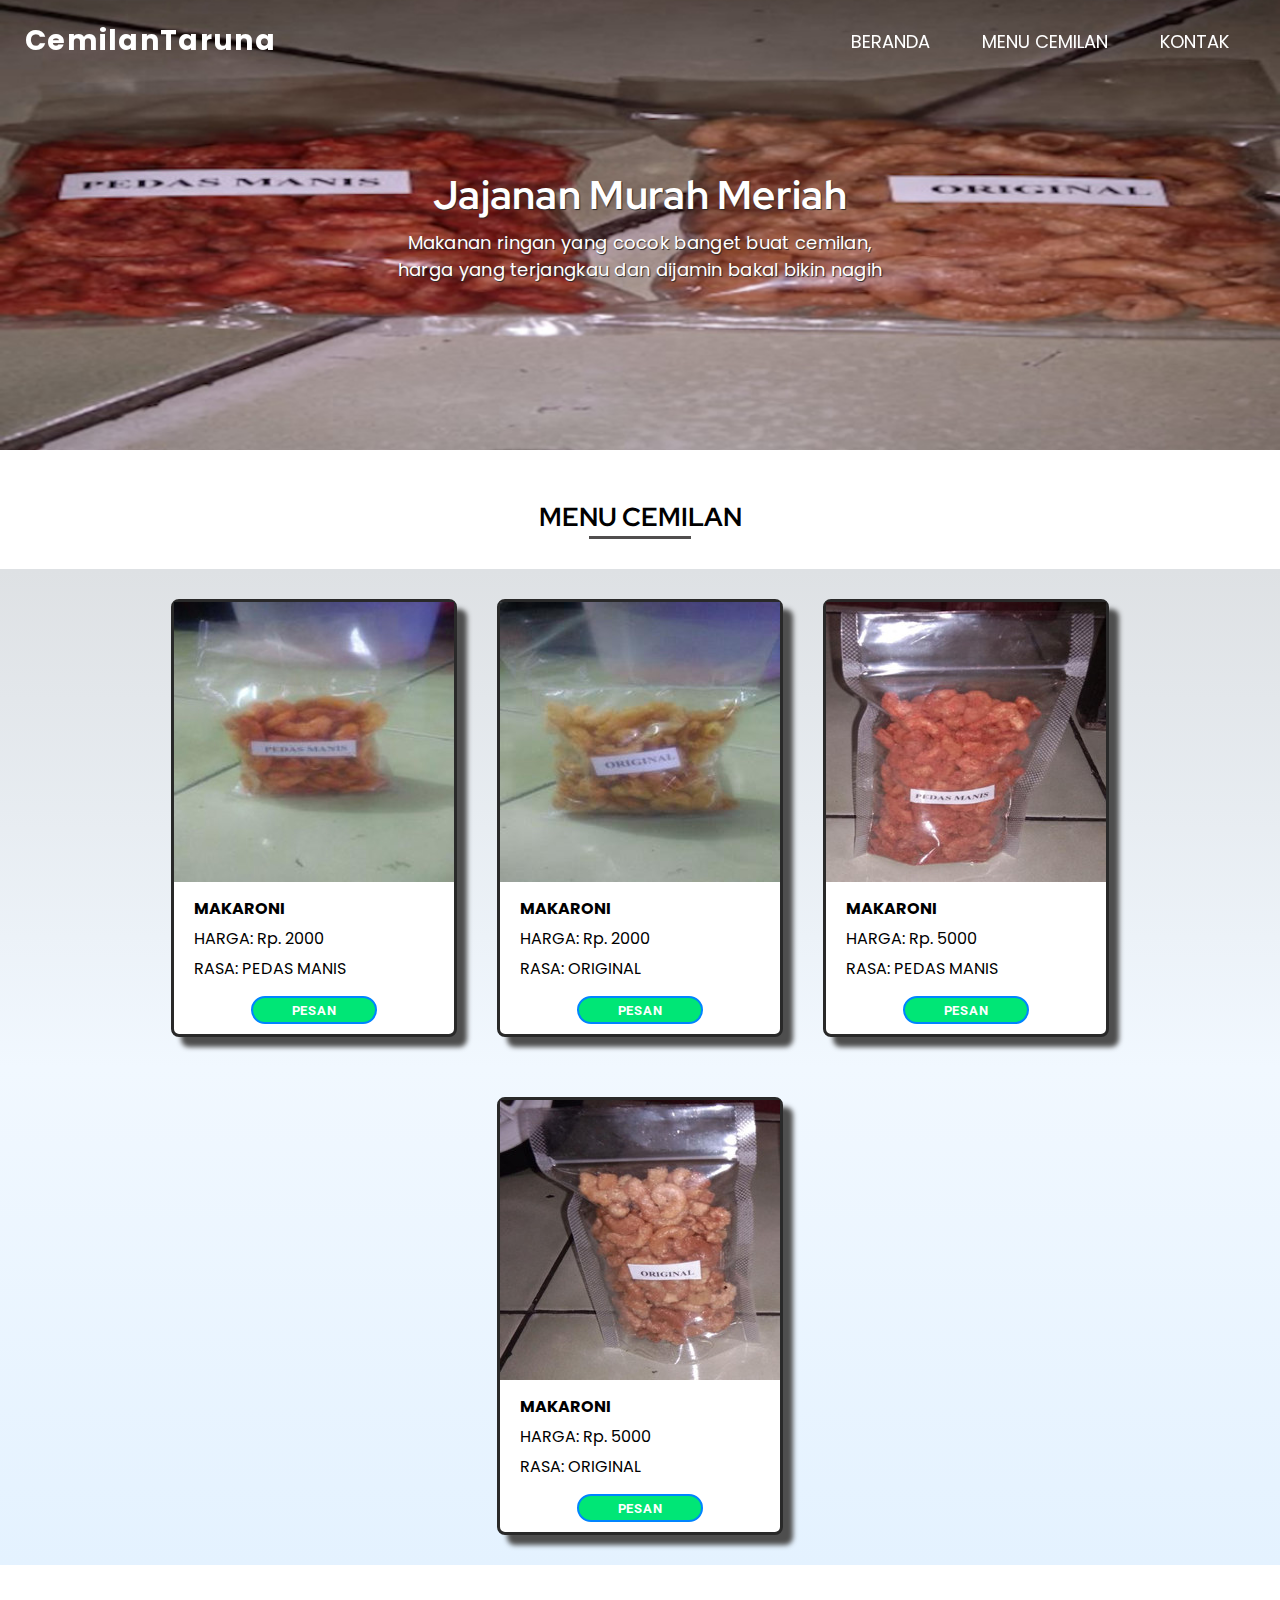
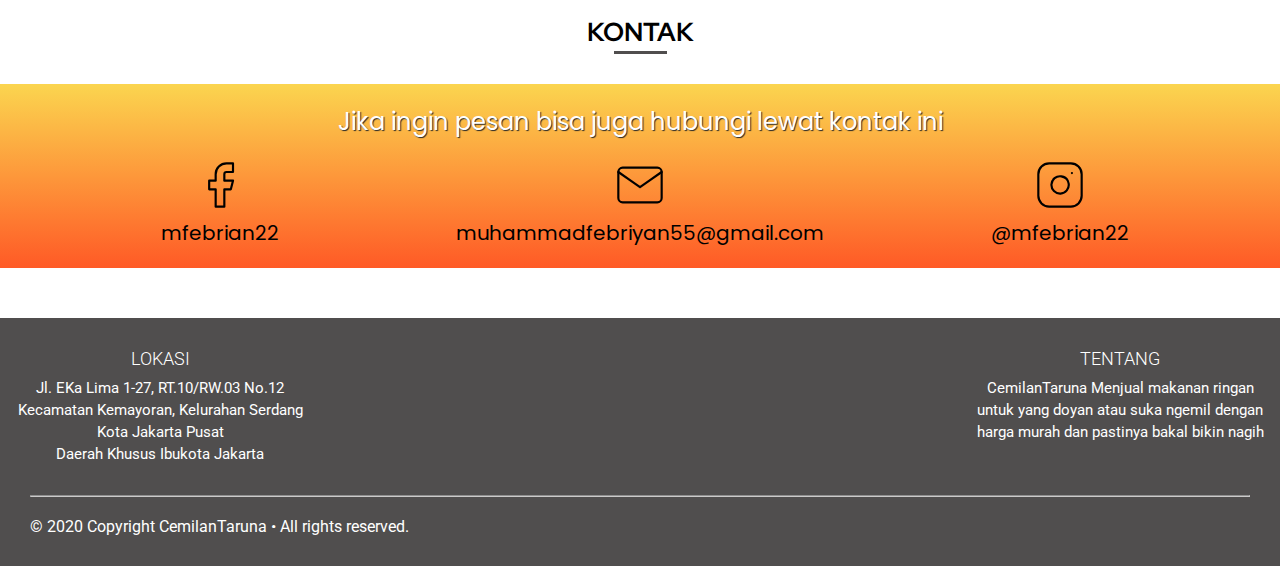
<file: index.html>
<!DOCTYPE html>
<html lang="en">

<head>
    <meta charset="UTF-8">
    <meta name="viewport" content="width=device-width, initial-scale=1.0">
    <link href="https://fonts.googleapis.com/css2?family=Poppins&display=swap" rel="stylesheet">
    <link href="https://fonts.googleapis.com/css2?family=Red+Hat+Display&display=swap" rel="stylesheet">
    <link href="https://fonts.googleapis.com/css2?family=Roboto:wght@500&display=swap" rel="stylesheet">
    <link rel="stylesheet" href="style.css">
    <title>CemilanTaruna</title>
</head>

<body id="home">
    <header>
        <nav>
            <h1 class="logo"><a href="#">CemilanTaruna</a></h1>
            <ul>
                <li><a href="#home">Beranda</a></li>
                <li><a href="#menu">Menu Cemilan</a></li>
                <li><a href="#kontak">Kontak</a></li>
            </ul>

            <div class="hamburger-menu">
                <input type="checkbox">
                <span></span>
                <span></span>
                <span></span>
            </div>
        </nav>

        <section class="info">
            <h3 class="judul">Jajanan Murah Meriah</h3>
            <p class="sub-judul">Makanan ringan yang cocok banget buat cemilan,
                <span class="bottom">harga yang terjangkau dan dijamin bakal bikin nagih</span>
            </p>
        </section>
    </header>

    <!-- Menu cemilan -->
    <section class="menu-cemilan" id="menu">
        <h3 class="judul-cemilan">Menu Cemilan</h3>
        <div class="cards">
            <div class="card">
                <img src="img/pedasmanis.jpg" alt="Pedas Manis">
                <h4 class="subjudul-cemilan">Makaroni</h4>
                <p class="text-cemilan harga"><span class="uppercase">Harga:</span> Rp. 2000</p>
                <p class="text-cemilan">Rasa: Pedas Manis</p>
                <a
                    href="https://api.whatsapp.com/send?phone=6283131548307&text=Mau%20Pesen%20Makaroni%20Rasa%20Pedas%20Manis%20nya%20dong.%20Yang%20harga%20nya%202000">
                    <button class="tombol">Pesan</button>
                </a>
            </div>
            <div class="card">
                <img src="img/original.jpg" alt="Original">
                <h4 class="subjudul-cemilan">Makaroni</h4>
                <p class="text-cemilan harga"><span class="uppercase">Harga:</span> Rp. 2000</p>
                <p class="text-cemilan">Rasa: Original</p>
                <a
                    href="https://api.whatsapp.com/send?phone=6283131548307&text=Mau%20Pesen%20Makaroni%20Rasa%20Original%20nya%20dong.%20Yang%20harga%20nya%202000">
                    <button class="tombol">Pesan</button>
                </a>
            </div>
            <div class="card">
                <img src="img/pedesmanis.jpeg" alt="Pedas Manis">
                <h4 class="subjudul-cemilan">Makaroni</h4>
                <p class="text-cemilan harga"><span class="uppercase">Harga:</span> Rp. 5000</p>
                <p class="text-cemilan">Rasa: Pedas Manis</p>
                <a
                    href="https://api.whatsapp.com/send?phone=6283131548307&text=Mau%20Pesen%20Makaroni%20Rasa%20Pedas%20Manis%20nya%20dong.%20Yang%20harga%20nya%205000">
                    <button class="tombol">Pesan</button>
                </a>
            </div>
            <div class="card">
                <img src="img/ori.jpeg" alt="Original">
                <h4 class="subjudul-cemilan">Makaroni</h4>
                <p class="text-cemilan harga"><span class="uppercase">Harga:</span> Rp. 5000</p>
                <p class="text-cemilan">Rasa: Original</p>
                <a
                    href="https://api.whatsapp.com/send?phone=6283131548307&text=Mau%20Pesen%20Makaroni%20Rasa%20Original%20nya%20dong.%20Yang%20harga%20nya%205000">
                    <button class="tombol">Pesan</button>
                </a>
            </div>
        </div>
    </section>

    <!-- Bagian kontak -->
    <section class="kontak" id="kontak">
        <h3 class="judul-kontak">Kontak</h3>
        <div class="wrap">
            <h3 class="subjudul-kontak">Jika ingin pesan bisa juga hubungi lewat kontak ini</h3>
            <div class="menu-kontak depan">
                <img src="img/icons/facebook.svg" alt="">
                <p>mfebrian22</p>
            </div>
            <div class="menu-kontak">
                <img src="img/icons/mail.svg" alt="">
                <p>muhammadfebriyan55@gmail.com</p>
            </div>
            <div class="menu-kontak belakang">
                <img src="img/icons/instagram.svg" alt="">
                <p>@mfebrian22</p>
            </div>
        </div>
    </section>

    <footer>
        <div class="lokasi">
            <h4>Lokasi</h4>
            <p>
                Jl. EKa Lima 1-27, RT.10/RW.03 No.12
                <span class="bottom">Kecamatan Kemayoran, Kelurahan Serdang</span>
                <span class="bottom">Kota Jakarta Pusat</span>
                <span class="bottom">Daerah Khusus Ibukota Jakarta</span>
            </p>
        </div>
        <div class="tentang">
            <h4>Tentang</h4>
            <p> CemilanTaruna Menjual makanan ringan
                <span class="bottom">untuk yang doyan atau suka ngemil dengan</span>
                <span class="bottom">harga murah dan pastinya bakal bikin nagih</span>
            </p>
        </div>
        <hr>
        <p class="copyright">© 2020 Copyright CemilanTaruna • All rights reserved. </p>
    </footer>

    <a href="#" id="topScroll"></a>

    <script src=" script.js">
    </script>
</body>

</html>
</file>
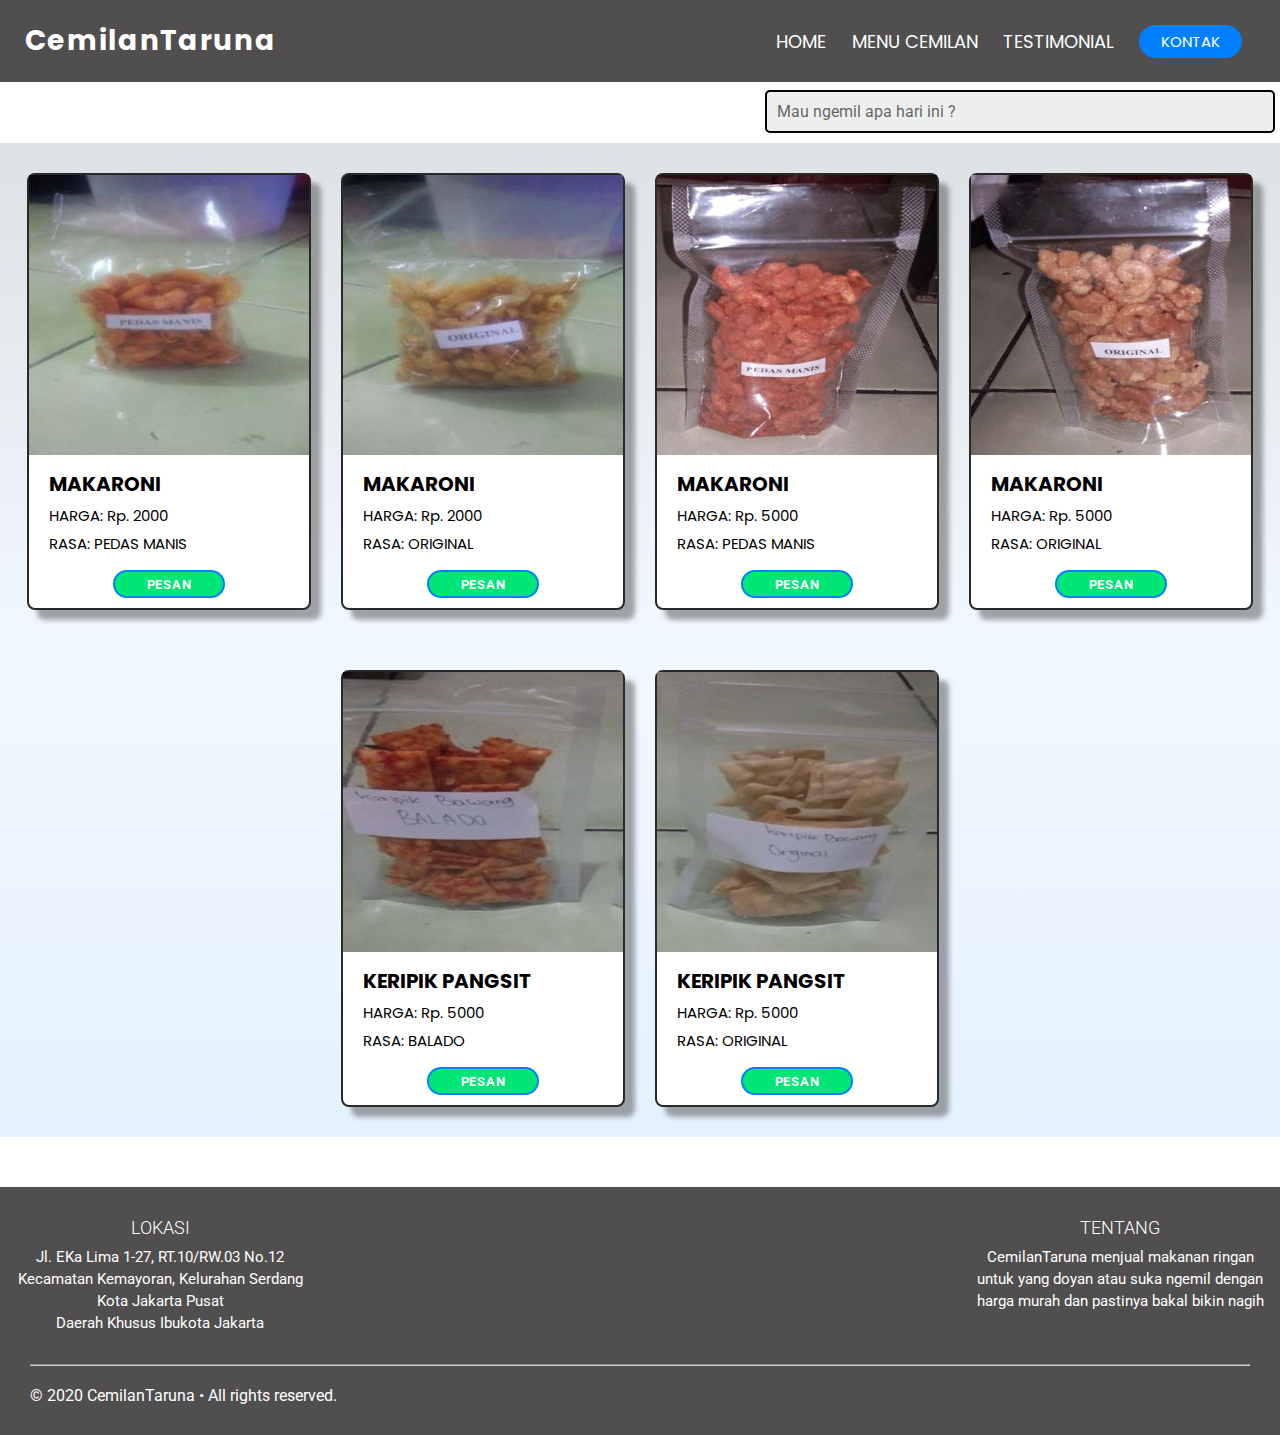
<file: menu-cemilan.html>
<!DOCTYPE html>
<html lang="en">

<head>
    <meta charset="UTF-8">
    <meta name="viewport" content="width=device-width, initial-scale=1.0">
    <!-- font -->
    <link href="https://fonts.googleapis.com/css2?family=Poppins&display=swap" rel="stylesheet">
    <link href="https://fonts.googleapis.com/css2?family=Red+Hat+Display&display=swap" rel="stylesheet">
    <link href="https://fonts.googleapis.com/css2?family=Roboto:wght@500&display=swap" rel="stylesheet">
    <!-- link -->
    <link rel="stylesheet" href="style-menu.css">
    <title>CemilanTaruna</title>
</head>

<body id="home">
    <nav>
        <h1 class="logo"><a href="index.html">CemilanTaruna</a></h1>
        <ul>
            <li><a href="index.html">Home</a></li>
            <li><a href="#">Menu Cemilan</a></li>
            <li><a href="testimonial.html">Testimonial</a></li>
            <li><a href="kontak.html"><button>Kontak</button></a></li>
        </ul>

        <div class="hamburger-menu">
            <input type="checkbox">
            <span></span>
            <span></span>
            <span></span>
        </div>
    </nav>

    <div class="menu-search">
        <form action="">
            <input type="search" placeholder="Mau ngemil apa hari ini ?">
        </form>
    </div>
    </header>

    <!-- Menu cemilan -->
    <section class="menu-cemilan" id="menu">
        <div class="cards">
            <div class="card">
                <img src=" img/cemilan/pedasmanis.jpg" alt="Makaroni rasa Pedas Manis">
                <h4 class="subjudul-cemilan">Makaroni</h4>
                <p class="text-cemilan harga"><span class="uppercase">Harga:</span> Rp. 2000</p>
                <p class="text-cemilan">Rasa: Pedas Manis</p>
                <a
                    href="https://api.whatsapp.com/send?phone=6283131548307&text=Mau%20Pesen%20Makaroni%20Rasa%20Pedas%20Manis%20nya%20dong.%20Yang%20harga%20nya%202000">
                    <button class="tombol">Pesan</button>
                </a>
            </div>
            <div class="card">
                <img src=" img/cemilan/original.jpg" alt="Makaroni rasa Original">
                <h4 class="subjudul-cemilan">Makaroni</h4>
                <p class="text-cemilan harga"><span class="uppercase">Harga:</span> Rp. 2000</p>
                <p class="text-cemilan">Rasa: Original</p>
                <a
                    href="https://api.whatsapp.com/send?phone=6283131548307&text=Mau%20Pesen%20Makaroni%20Rasa%20Original%20nya%20dong.%20Yang%20harga%20nya%202000">
                    <button class="tombol">Pesan</button>
                </a>
            </div>
            <div class="card">
                <img src=" img/cemilan/pedesmanis.jpeg" alt="Makaroni rasa Pedas Manis">
                <h4 class="subjudul-cemilan">Makaroni</h4>
                <p class="text-cemilan harga"><span class="uppercase">Harga:</span> Rp. 5000</p>
                <p class="text-cemilan">Rasa: Pedas Manis</p>
                <a
                    href="https://api.whatsapp.com/send?phone=6283131548307&text=Mau%20Pesen%20Makaroni%20Rasa%20Pedas%20Manis%20nya%20dong.%20Yang%20harga%20nya%205000">
                    <button class="tombol">Pesan</button>
                </a>
            </div>
            <div class="card">
                <img src=" img/cemilan/ori.jpeg" alt="Makaroni rasa Original">
                <h4 class="subjudul-cemilan">Makaroni</h4>
                <p class="text-cemilan harga"><span class="uppercase">Harga:</span> Rp. 5000</p>
                <p class="text-cemilan">Rasa: Original</p>
                <a
                    href="https://api.whatsapp.com/send?phone=6283131548307&text=Mau%20Pesen%20Makaroni%20Rasa%20Original%20nya%20dong.%20Yang%20harga%20nya%205000">
                    <button class="tombol">Pesan</button>
                </a>
            </div>
            <div class="card">
                <img src="img/cemilan/keripik-balado.jpeg" alt="Keripik Pangsit rasa Balado">
                <h4 class="subjudul-cemilan">Keripik Pangsit</h4>
                <p class="text-cemilan harga"><span class="uppercase">Harga:</span> Rp. 5000</p>
                <p class="text-cemilan">Rasa: Balado</p>
                <a
                    href="https://api.whatsapp.com/send?phone=6283131548307&text=Mau%20Pesen%20Keripik%20Rasa%20Balado%20nya%20dong.%20Yang%20harga%20nya%205000">
                    <button class="tombol">Pesan</button>
                </a>
            </div>
            <div class="card">
                <img src="img/cemilan/keripik-original.jpeg" alt="Keripik Pangsit rasa Original">
                <h4 class="subjudul-cemilan">Keripik Pangsit</h4>
                <p class="text-cemilan harga"><span class="uppercase">Harga:</span> Rp. 5000</p>
                <p class="text-cemilan">Rasa: Original</p>
                <a
                    href="https://api.whatsapp.com/send?phone=6283131548307&text=Mau%20Pesen%20Keripik%20Rasa%20Original%20nya%20dong.%20Yang%20harga%20nya%205000">
                    <button class="tombol">Pesan</button>
                </a>
            </div>
        </div>
    </section>

    <footer>
        <div class="lokasi">
            <h4>Lokasi</h4>
            <p>
                Jl. EKa Lima 1-27, RT.10/RW.03 No.12
                <span class="bottom">Kecamatan Kemayoran, Kelurahan Serdang</span>
                <span class="bottom">Kota Jakarta Pusat</span>
                <span class="bottom">Daerah Khusus Ibukota Jakarta</span>
            </p>
        </div>
        <div class="tentang">
            <h4>Tentang</h4>
            <p> CemilanTaruna menjual makanan ringan
                <span class="bottom">untuk yang doyan atau suka ngemil dengan</span>
                <span class="bottom">harga murah dan pastinya bakal bikin nagih</span>
            </p>
        </div>
        <hr>
        <p class="copyright">© 2020 CemilanTaruna • All rights reserved. </p>
    </footer>

    <a href="#" id="topScroll"></a>
    <div id="loading"></div>

    <script src=" script-test.js"></script>

</body>

</html>
</file>
<file: style.css>
* {
    margin: 0;
    padding: 0;
    box-sizing: border-box;
    outline: none;
    list-style-type: none;
}

html {
    scroll-behavior: smooth;
}

/* Bagian Header */
header {
    background-image: url(img/header.jpeg);
    background-repeat: no-repeat;
    position: relative;
    background-position: center;
    background-size: cover;
    height: 50vh;
}

nav {
    padding: 20px 25px;
    display: flex;
    justify-content: space-between;
    position: fixed;
    width: 100%;
    transition: all .3s ease-in;
}


nav.scrolling {
    background-color: #504e4e;
}

nav ul {
    display: flex;
    align-items: center;
    width: 35%;
    justify-content: space-around;
}

nav ul a {
    color: white;
    text-decoration: none;
    font-size: 18px;
    text-transform: uppercase;
    font-family: 'Poppins', sans-serif;
    transition: all .3s ease-in-out;
}


nav ul a:hover {
    color: #0004ff;
    cursor: pointer;
}

.logo {
    font-family: 'Poppins', sans-serif;
    letter-spacing: 1.3px;
    font-size: 28px;
}

.logo:active {
    opacity: .8;
}

.logo a {
    color: white;
    text-decoration: none;
}

.hamburger-menu {
    display: none;
}

.info {
    display: flex;
    align-items: center;
    justify-content: center;
    text-align: center;
    flex-direction: column;
    height: 100%;
    color: white;
    width: 100%;
}

.judul {
    font-family: 'Red Hat Display', sans-serif;
    font-size: 2.5em;
    margin-bottom: 8px;
    letter-spacing: .3px;
    text-shadow: 1px 1px 1px rgb(41, 41, 41);
}

.sub-judul {
    font-family: 'Poppins', sans-serif;
    font-size: 18px;
    letter-spacing: .3px;
    text-shadow: 1px 1px 1px rgb(41, 41, 41);
}

.bottom {
    display: block;
}

/* Menu cemilan */

.menu-cemilan {
    margin-top: 50px;
    text-align: center;
}

.judul-cemilan,
.judul-kontak {
    font-size: 1.6em;
    text-transform: uppercase;
    font-family: 'Red Hat Display', sans-serif;
    display: inline-block;
}

.judul-cemilan::after,
.judul-kontak::after {
    content: '';
    display: block;
    width: 50%;
    height: 2px;
    border-bottom: 3px solid #504e4e;
    margin: auto;

}

.cards {
    margin-top: 30px;
    background-image: linear-gradient(to top, rgb(228, 242, 255), rgb(241, 248, 255), rgb(222, 225, 228));
    display: flex;
    align-items: center;
    justify-content: center;
    flex-wrap: wrap;
}


.card {
    margin: 30px 20px;
    border: 3px solid rgb(41, 41, 41);
    border-radius: 8px;
    box-shadow: 10px 10px 5px rgb(78, 78, 78);
    background-color: white;
}

.subjudul-cemilan,
.text-cemilan {
    text-align: left;
    margin-left: 20px;
    text-transform: uppercase;
    font-family: 'Poppins', sans-serif;
}

.harga {
    text-transform: capitalize;
}

.uppercase {
    text-transform: uppercase !important;
}

.subjudul-cemilan {
    margin-top: 10px;
}

.text-cemilan {
    margin-top: 5px;
    margin-bottom: 5px;
    font-size: 16px;
}

.tombol {
    cursor: pointer;
    background-color: rgb(0, 230, 118);
    width: 45%;
    border-radius: 200px;
    height: 28px;
    margin: 10px 0 10px 0;
    border: 2px solid rgb(0, 132, 255);
    text-transform: uppercase;
    font-family: 'Roboto', sans-serif;
    color: white;
    font-weight: bold;
    letter-spacing: .7px;
}

.tombol:hover {
    color: rgb(0, 230, 118);
    background-color: white;
}

/* Kontak */
.kontak {
    margin-top: 50px;
    text-align: center;
}

.wrap {
    background-image: linear-gradient(rgb(251, 213, 79), rgb(255, 90, 38));
    margin-top: 30px;
    padding: 20px;
    display: grid;
    grid-template-columns: repeat(auto-fit, minmax(400px, 1fr));
    justify-content: center;
    align-items: center;
    gap: 20px;
    font-family: 'Poppins', sans-serif;
    overflow: hidden;
}


.kontak p {
    font-size: 20px;
}

.subjudul-kontak {
    color: white;
    font-size: 1.5em;
    font-weight: 400;
    text-shadow: 1px 1px 1px rgb(41, 41, 41);
    grid-column: 1/-1;
}


/* Footer */
footer {
    font-family: 'Roboto', sans-serif;
    color: white;
    margin-top: 50px;
    background-color: #504e4e;
    padding: 30px 10px;
    display: grid;
    grid-template-columns: repeat(auto-fit, minmax(300px, 1fr));
    gap: 20px;
}

hr {
    margin: 10px 20px 0;
    border-color: white;
    opacity: .7;
    grid-column: 1/-1;
}

.lokasi,
.tentang {
    text-align: center;
}

.tentang {
    grid-column-end: -1;
}


.lokasi h4,
.tentang h4 {
    font-weight: 300;
    margin-bottom: 8px;
    text-transform: uppercase;
    font-size: 18px;
}

.lokasi p,
.tentang p {
    font-size: 15px;
    line-height: 22px;
}

.copyright {
    grid-column: 1/-1;
    margin: 0 20px;
}


/* Scroll */
/* Back to Top Pure CSS by igniel.com */

.scroll {
    width: 50px;
    height: 50px;
    position: fixed;
    bottom: 50px;
    right: 50px;
    z-index: 99;
    cursor: pointer;
    border-radius: 100px;
    transition: all .5s ease-in-out;
    background: #0004ff;
    background-image: url(img/icons/arrow-up.svg);
    background-position: center;
    background-repeat: no-repeat;
}

.scroll:hover {
    background-color: black;
}

/* Responsive */
@media (max-width:1024px) {
    nav ul {
        width: 50%;

    }

    .wrap {
        grid-template-columns: repeat(auto-fit, minmax(300px, 1fr));
    }
}

@media (max-width:768px) {
    .wrap {
        grid-template-columns: repeat(auto-fit, minmax(400px, 1fr));
    }
}

@media(max-width:725px) {
    nav ul {
        position: absolute;
        top: 0;
        right: 0;
        width: 50%;
        flex-direction: column;
        height: 100vh;
        background-color: rgba(41, 41, 41, .8);
        transform: translateX(100%);
        opacity: 0;
        transition: all .4s ease-in;
    }

    nav ul.tampil {
        transform: translateX(0);
        opacity: 1;
    }

    .hamburger-menu {
        display: flex;
        flex-direction: column;
        height: 35px;
        width: 35px;
        right: 22px;
        top: 24px;
        justify-content: space-between;
        position: absolute;
    }

    .hamburger-menu span {
        display: block;
        position: fixed;
        top: 33px;
        right: 30px;
        height: 17px;
        width: 20px;
        height: 3px;
        background-color: white;
        transition: all .3s ease-in;
    }

    .hamburger-menu input {
        position: fixed;
        z-index: 99;
        top: 33px;
        right: 30px;
        width: 20px;
        height: 20px;
        cursor: pointer;
        opacity: 0;
    }

    .hamburger-menu span:nth-child(2) {
        transform-origin: 0 0;
    }

    .hamburger-menu span:nth-child(3) {
        top: 40px;
    }

    .hamburger-menu span:nth-child(4) {
        top: 47px;
        transform-origin: 0 80%;
    }

    .hamburger-menu input:checked~span:nth-child(2) {
        transform: rotate(45deg) translate(-2px, -2px);
        width: 23px;
    }

    .hamburger-menu input:checked~span:nth-child(3) {
        transform: scale(0);
    }

    .hamburger-menu input:checked~span:nth-child(4) {
        transform: rotate(-45deg) translate(1px, -2px);
        width: 23px;
    }

    .hamburger-menu span:nth-child(2).active,
    .hamburger-menu span:nth-child(4).active {
        background-color: #0004ff;
    }
}

@media (max-width:500px) {


    .info {
        top: 33%;
        padding: 0 5px;
    }

    .judul {
        font-size: 2em;
    }

    .sub-judul {
        font-size: 15px;
    }
}



@media (max-width:360px) {
    nav ul {
        width: 65%;
    }

    header {
        height: 50vh;
    }

    .logo {
        font-size: 20px;

    }

    .info {
        top: 30%;
    }

    .judul {
        font-size: 1.8em;
    }

    .sub-judul {
        font-size: 14px;
    }

    .info .bottom {
        display: inline;
    }

    .menu-kontak p {
        font-size: 16px;
    }
}
</file>
<file: style-menu.css>
* {
    margin: 0;
    padding: 0;
    box-sizing: border-box;
    outline: none;
    list-style-type: none;
}

html {
    scroll-behavior: smooth;
}

/* Bagian nav */

nav {
    padding: 20px 25px;
    display: flex;
    justify-content: space-between;
    position: fixed;
    width: 100%;
    transition: all .3s ease-in;
    z-index: 66;
    background-color: #504e4e;
    top: 0;
}


.menu-search form {
    margin-top: 70px;
    display: flex;
    align-items: center;
    justify-content: flex-end;
    margin-right: 5px;
}

.menu-search form input[type="search"] {
    background-color: #eee;
    margin-top: 20px;
    font-family: 'Roboto', sans-serif;
    padding: 10px;
    width: 40%;
    border-radius: 5px;
    font-size: 16px;
    border: 2px solid black;
}

::placeholder {
    color: rgba(0, 0, 0, .6);
}

nav ul {
    display: flex;
    align-items: center;
    width: 40%;
    justify-content: space-around;
}

nav ul a {
    color: white;
    text-decoration: none !important;
    font-size: 18px;
    text-transform: uppercase;
    font-family: 'Poppins', sans-serif;
    transition: all .3s ease-in-out;
}


nav ul a:hover {
    color: #0004ff;
    cursor: pointer;
}


nav ul button {
    padding: 3px 20px;
    border-radius: 200px;
    cursor: pointer;
    color: white;
    font-size: 15px;
    text-decoration: none;
    text-transform: uppercase;
    font-family: 'Poppins', sans-serif;
    transition: all .3s ease-in-out;
    background-color: rgb(0, 128, 255);
    border: 2px solid rgb(0, 128, 255);
}

nav ul button:hover {
    color: rgb(0, 128, 255);
    background-color: white;
}

.logo {
    font-family: 'Poppins', sans-serif;
    letter-spacing: 1.3px;
    font-size: 28px;
}

.logo:active {
    opacity: .8;
}

.logo a {
    color: white;
    text-decoration: none;
}

.hamburger-menu {
    display: none;
}


.bottom {
    display: block;
}

/* Menu cemilan */

.menu-cemilan {
    margin-top: 50px;
    text-align: center;
}

.cards {
    display: flex;
    align-items: center;
    justify-content: center;
    flex-wrap: wrap;
    margin-top: -40px;
    margin-bottom: 20px;
    background-image: linear-gradient(to top, rgb(228, 242, 255), rgb(241, 248, 255), rgb(222, 225, 228));

}


.card {
    margin: 30px 15px;
    border: 2px solid rgb(41, 41, 41);
    border-radius: 8px;
    box-shadow: 10px 10px 5px rgba(78, 78, 78, .5);
    background-color: white;
}

.subjudul-cemilan,
.text-cemilan {
    text-align: left;
    margin-left: 20px;
    text-transform: uppercase;
    font-family: 'Poppins', sans-serif;
}

.harga {
    text-transform: capitalize;
}

.uppercase {
    text-transform: uppercase !important;
}

.subjudul-cemilan {
    margin-top: 10px;
    font-size: 20px;
}

.text-cemilan {
    margin-top: 5px;
    margin-bottom: 5px;
    font-size: 15px;
}

.tombol {
    cursor: pointer;
    background-color: rgb(0, 230, 118);
    width: 40%;
    border-radius: 200px;
    height: 28px;
    margin: 10px 0 10px 0;
    border: 2px solid rgb(0, 132, 255);
    text-transform: uppercase;
    font-family: 'Roboto', sans-serif;
    color: white;
    font-weight: bold;
    letter-spacing: .7px;
    transition: all .3s ease-in;
    font-size: 13px;
}

.tombol:hover {
    color: rgb(0, 230, 118);
    background-color: white;
}


/* Footer */
footer {
    font-family: 'Roboto', sans-serif;
    color: white;
    margin-top: 50px;
    background-color: #504e4e;
    padding: 30px 10px;
    display: grid;
    grid-template-columns: repeat(auto-fit, minmax(300px, 1fr));
    gap: 20px;
}

hr {
    margin: 10px 20px 0;
    border-color: white;
    opacity: .7;
    grid-column: 1/-1;
}

.lokasi,
.tentang {
    text-align: center;
}

.tentang {
    grid-column-end: -1;
}


.lokasi h4,
.tentang h4 {
    font-weight: 300;
    margin-bottom: 8px;
    text-transform: uppercase;
    font-size: 18px;
}

.lokasi p,
.tentang p {
    font-size: 15px;
    line-height: 22px;
}

.copyright {
    grid-column: 1/-1;
    margin: 0 20px;
}


/* Scroll */
.scroll {
    width: 50px;
    height: 50px;
    position: fixed;
    bottom: 80px;
    left: 20px;
    z-index: 99;
    cursor: pointer;
    border-radius: 100px;
    transition: all .5s ease-in-out;
    background: #0004ff;
    background-image: url(img/icons/arrow-up.svg);
    background-position: center;
    background-repeat: no-repeat;
}

.scroll:hover {
    background-color: black;
}




#loading {
    width: 70px;
    height: 70px;
    border: solid 10px #ccc;
    border-radius: 100%;
    border-top-color: rgb(255, 46, 46);
    border-left-color: rgb(0, 89, 255);
    border-bottom-color: #ffc002;
    border-right-color: rgb(2, 255, 2);
    position: fixed;
    top: 50%;
    bottom: 50%;
    left: 50%;
    right: 50%;
    z-index: 9999;
    animation: loading 2s linear infinite;
}


@keyframes loading {
    from {
        transform: rotate(0deg);
    }

    to {
        transform: rotate(360deg);
    }
}



/* Responsive */
@media (max-width:1200px) {
    nav ul {
        width: 60%;

    }
}

@media (max-width:1024px) {
    nav ul {
        width: 65%;

    }

    .menu-search form input[type="search"] {
        width: 60%;
    }
}



@media(max-width:725px) {
    nav ul {
        position: absolute;
        top: 0;
        right: 0;
        width: 50%;
        flex-direction: column;
        height: 100vh;
        background-color: rgba(41, 41, 41, .8);
        transform: translateX(100%);
        opacity: 0;
        transition: all .4s ease-in;
    }

    nav ul.tampil {
        transform: translateX(0);
        opacity: 1;
    }

    .hamburger-menu {
        display: flex;
        flex-direction: column;
        height: 35px;
        width: 35px;
        right: 22px;
        top: 24px;
        justify-content: space-between;
        position: absolute;
    }

    .hamburger-menu span {
        display: block;
        position: fixed;
        top: 33px;
        right: 30px;
        height: 17px;
        width: 20px;
        height: 3px;
        background-color: white;
        transition: all .3s ease-in;
    }

    .hamburger-menu input {
        position: fixed;
        z-index: 99;
        top: 33px;
        right: 30px;
        width: 20px;
        height: 20px;
        cursor: pointer;
        opacity: 0;
    }

    .hamburger-menu span:nth-child(2) {
        transform-origin: 0 0;
    }

    .hamburger-menu span:nth-child(3) {
        top: 40px;
        width: 13px;
        right: 30px;
    }

    .hamburger-menu span:nth-child(4) {
        top: 47px;
        transform-origin: 0 80%;
    }

    .hamburger-menu input:checked~span:nth-child(2) {
        transform: rotate(45deg) translate(-2px, -2px);
        width: 23px;
    }

    .hamburger-menu input:checked~span:nth-child(3) {
        transform: scale(0);
    }

    .hamburger-menu input:checked~span:nth-child(4) {
        transform: rotate(-45deg) translate(1px, -2px);
        width: 23px;
    }

    .hamburger-menu span:nth-child(2).active,
    .hamburger-menu span:nth-child(4).active {
        background-color: #0004ff;
    }

    .menu-search input[type="search"] {
        width: 80%;
    }
}


@media(max-width:550px) {
    .menu-search form input[type="search"] {
        width: 80%;
    }

    #loading {
        right: 45%;
        left: 45%;
    }
}

@media (max-width:411px) {
    #loading {
        left: 40%;
        right: 40%;
    }
}

@media (max-width:360px) {
    nav ul {
        width: 65%;
    }

    .logo {
        font-size: 20px;

    }

}
</file>
